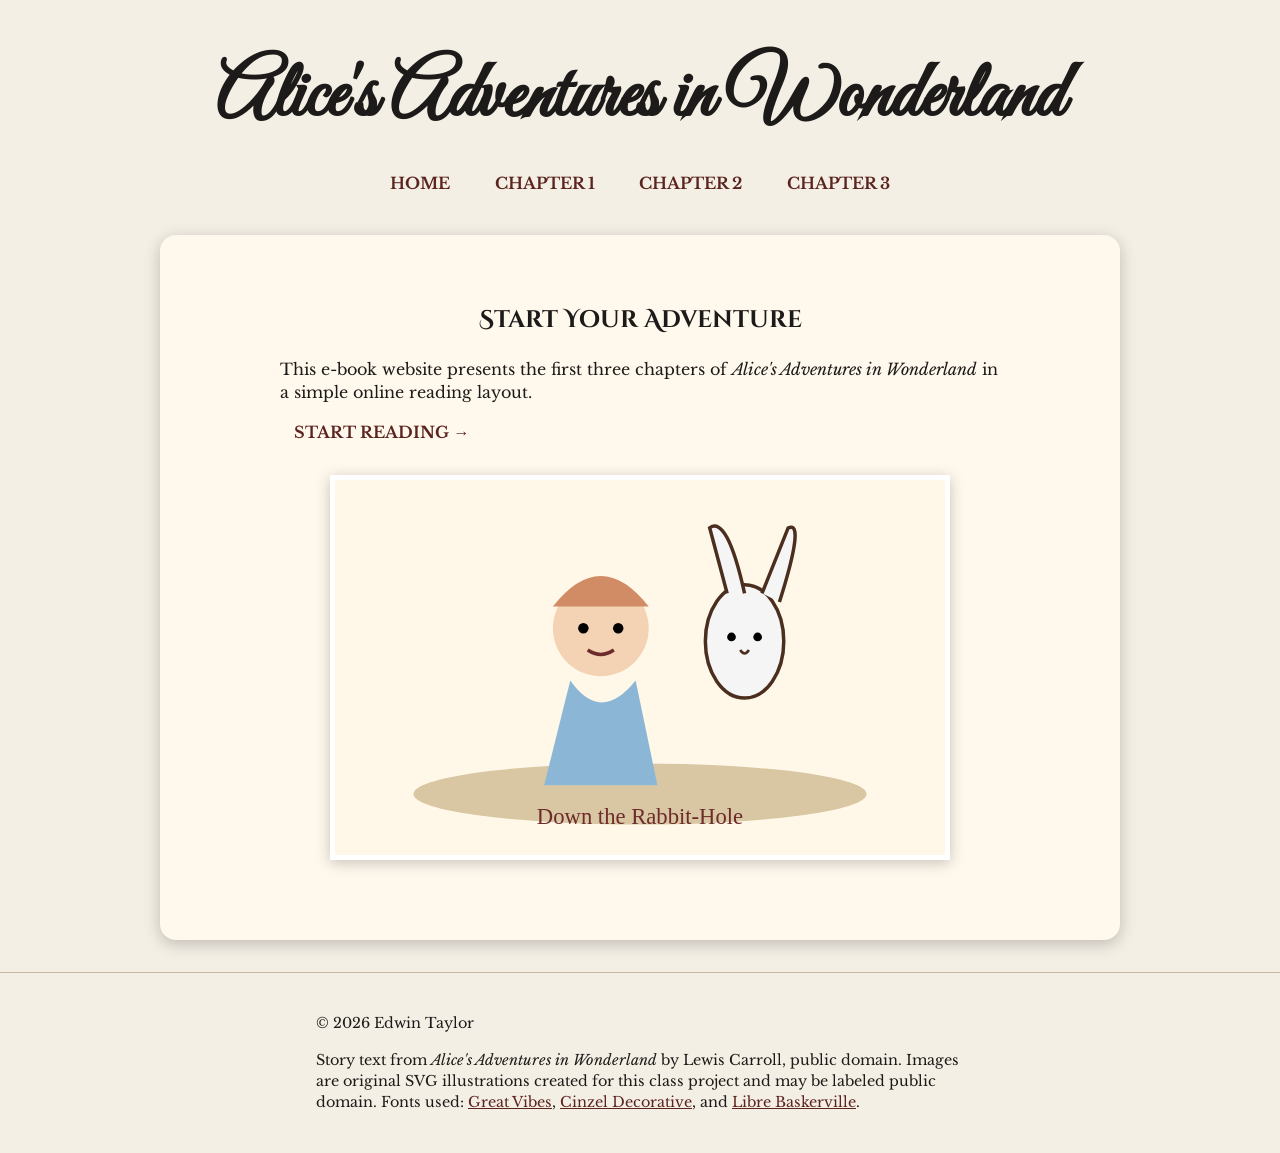
<file: alice_ebook_site/index.html>
<!DOCTYPE html>
<html lang="en">
<head>
  <meta charset="UTF-8">
  <meta name="viewport" content="width=device-width, initial-scale=1.0">
  <title>Alice&#x27;s Adventures in Wonderland</title>
  <link rel="preconnect" href="https://fonts.googleapis.com">
  <link rel="preconnect" href="https://fonts.gstatic.com" crossorigin>
  <link href="https://fonts.googleapis.com/css2?family=Cinzel+Decorative:wght@700&family=Great+Vibes&family=Libre+Baskerville:wght@400;700&display=swap" rel="stylesheet">
  <link rel="stylesheet" href="style.css">
  
</head>
<body>
<header>
  <h1>Alice's Adventures in Wonderland</h1>
  <nav aria-label="Main navigation">
  <ul class="nav-row">
    <li><a href="index.html">Home</a></li>
    <li><a href="chapter1.html">Chapter 1</a></li>
    <li><a href="chapter2.html">Chapter 2</a></li>
    <li><a href="chapter3.html">Chapter 3</a></li>
  </ul>
</nav>
</header>
<main>
  <section class="card intro">
    <h2>Start Your Adventure</h2>
    <p>This e-book website presents the first three chapters of <em>Alice's Adventures in Wonderland</em> in a simple online reading layout.</p>
    <p><a class="button-link" href="chapter1.html">Start Reading &rarr;</a></p>
    <img class="cover-img" src="rabbit-hole.svg" alt="Illustration of Alice and the White Rabbit beginning the adventure">
  </section>
</main>
<footer>
  <p>&copy; 2026 Edwin Taylor</p>
  <p>Story text from <em>Alice's Adventures in Wonderland</em> by Lewis Carroll, public domain. Images are original SVG illustrations created for this class project and may be labeled public domain. Fonts used: <a href="https://fonts.google.com/specimen/Great+Vibes">Great Vibes</a>, <a href="https://fonts.google.com/specimen/Cinzel+Decorative">Cinzel Decorative</a>, and <a href="https://fonts.google.com/specimen/Libre+Baskerville">Libre Baskerville</a>.</p>
</footer>
</body>
</html>
</file>
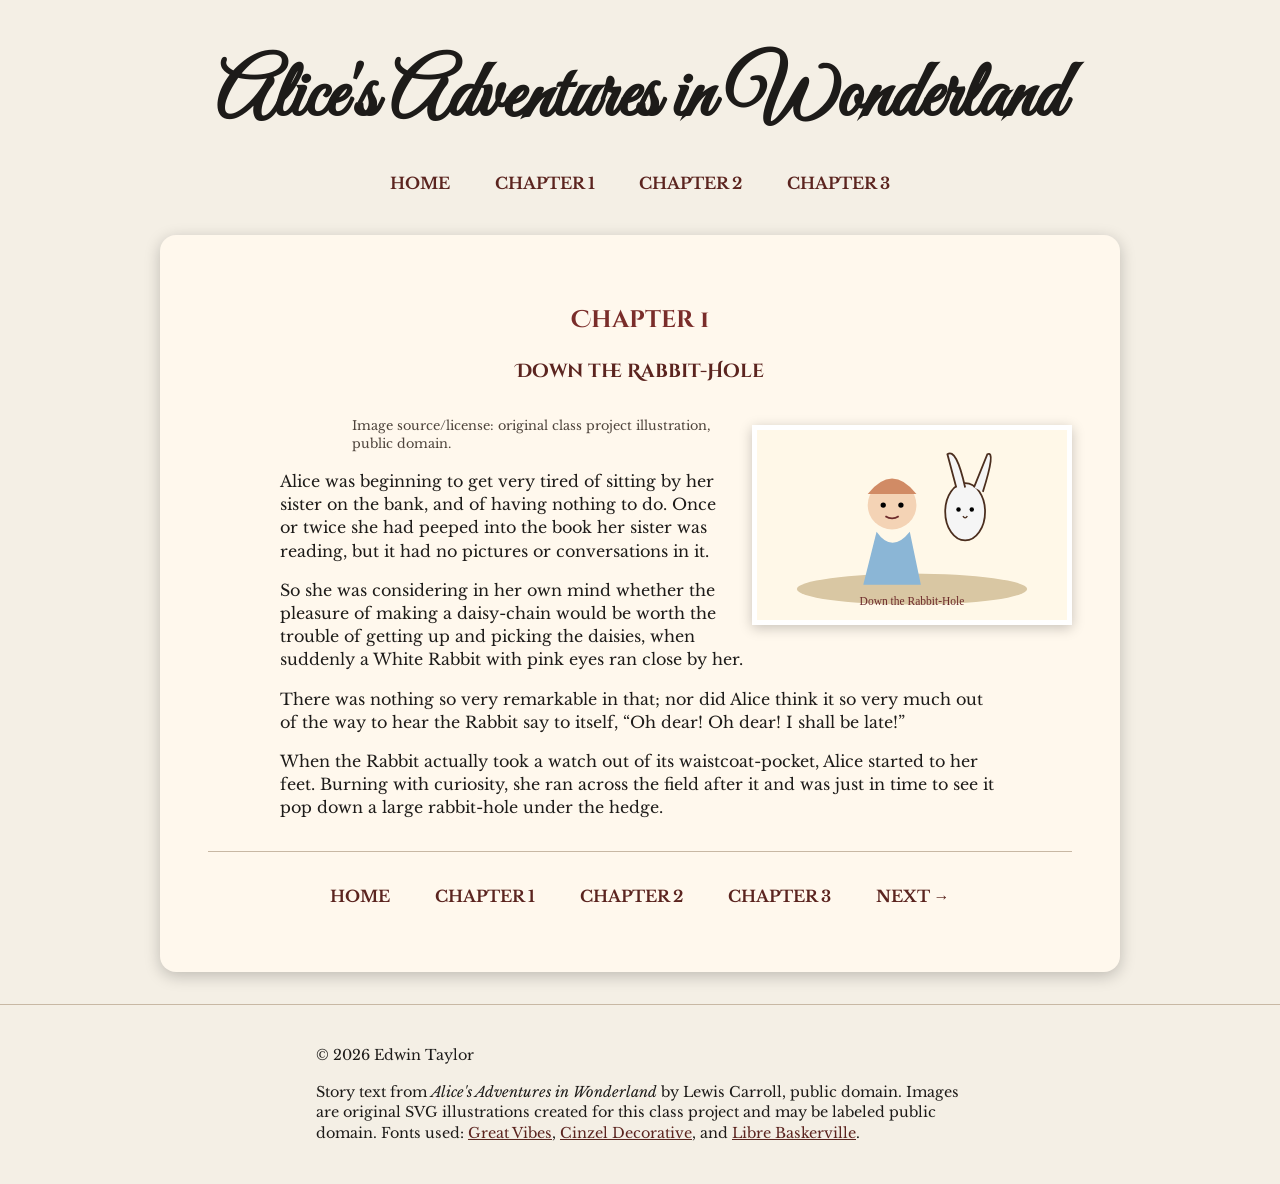
<file: alice_ebook_site/chapter1.html>
<!DOCTYPE html>
<html lang="en">
<head>
  <meta charset="UTF-8">
  <meta name="viewport" content="width=device-width, initial-scale=1.0">
  <title>Chapter 1 - Alice&#x27;s Adventures in Wonderland</title>
  <link rel="preconnect" href="https://fonts.googleapis.com">
  <link rel="preconnect" href="https://fonts.gstatic.com" crossorigin>
  <link href="https://fonts.googleapis.com/css2?family=Cinzel+Decorative:wght@700&family=Great+Vibes&family=Libre+Baskerville:wght@400;700&display=swap" rel="stylesheet">
  <link rel="stylesheet" href="style.css">
  
</head>
<body>
<header>
  <h1>Alice's Adventures in Wonderland</h1>
  <nav aria-label="Main navigation">
  <ul class="nav-row">
    <li><a href="index.html">Home</a></li>
    <li><a href="chapter1.html">Chapter 1</a></li>
    <li><a href="chapter2.html">Chapter 2</a></li>
    <li><a href="chapter3.html">Chapter 3</a></li>
  </ul>
</nav>
</header>
<main>
  <article>
    <h2 class="chapter-title">Chapter 1</h2>
    <h3 class="chapter-subtitle">Down the Rabbit-Hole</h3>
    <img class="float-right" src="rabbit-hole.svg" alt="Illustration of Alice watching the White Rabbit">
    <p class="image-note">Image source/license: original class project illustration, public domain.</p>
    <p>Alice was beginning to get very tired of sitting by her sister on the bank, and of having nothing to do. Once or twice she had peeped into the book her sister was reading, but it had no pictures or conversations in it.</p><p>So she was considering in her own mind whether the pleasure of making a daisy-chain would be worth the trouble of getting up and picking the daisies, when suddenly a White Rabbit with pink eyes ran close by her.</p><p>There was nothing so very remarkable in that; nor did Alice think it so very much out of the way to hear the Rabbit say to itself, “Oh dear! Oh dear! I shall be late!”</p><p>When the Rabbit actually took a watch out of its waistcoat-pocket, Alice started to her feet. Burning with curiosity, she ran across the field after it and was just in time to see it pop down a large rabbit-hole under the hedge.</p>
    <nav class="bottom-nav" aria-label="Bottom navigation">
      <ul class="nav-row">
        <li><a href="index.html">Home</a></li>
        <li><a href="chapter1.html">Chapter 1</a></li>
        <li><a href="chapter2.html">Chapter 2</a></li>
        <li><a href="chapter3.html">Chapter 3</a></li>
        <li><a href="chapter2.html">Next &rarr;</a></li>
      </ul>
    </nav>
  </article>
</main>
<footer>
  <p>&copy; 2026 Edwin Taylor</p>
  <p>Story text from <em>Alice's Adventures in Wonderland</em> by Lewis Carroll, public domain. Images are original SVG illustrations created for this class project and may be labeled public domain. Fonts used: <a href="https://fonts.google.com/specimen/Great+Vibes">Great Vibes</a>, <a href="https://fonts.google.com/specimen/Cinzel+Decorative">Cinzel Decorative</a>, and <a href="https://fonts.google.com/specimen/Libre+Baskerville">Libre Baskerville</a>.</p>
</footer>
</body>
</html>
</file>
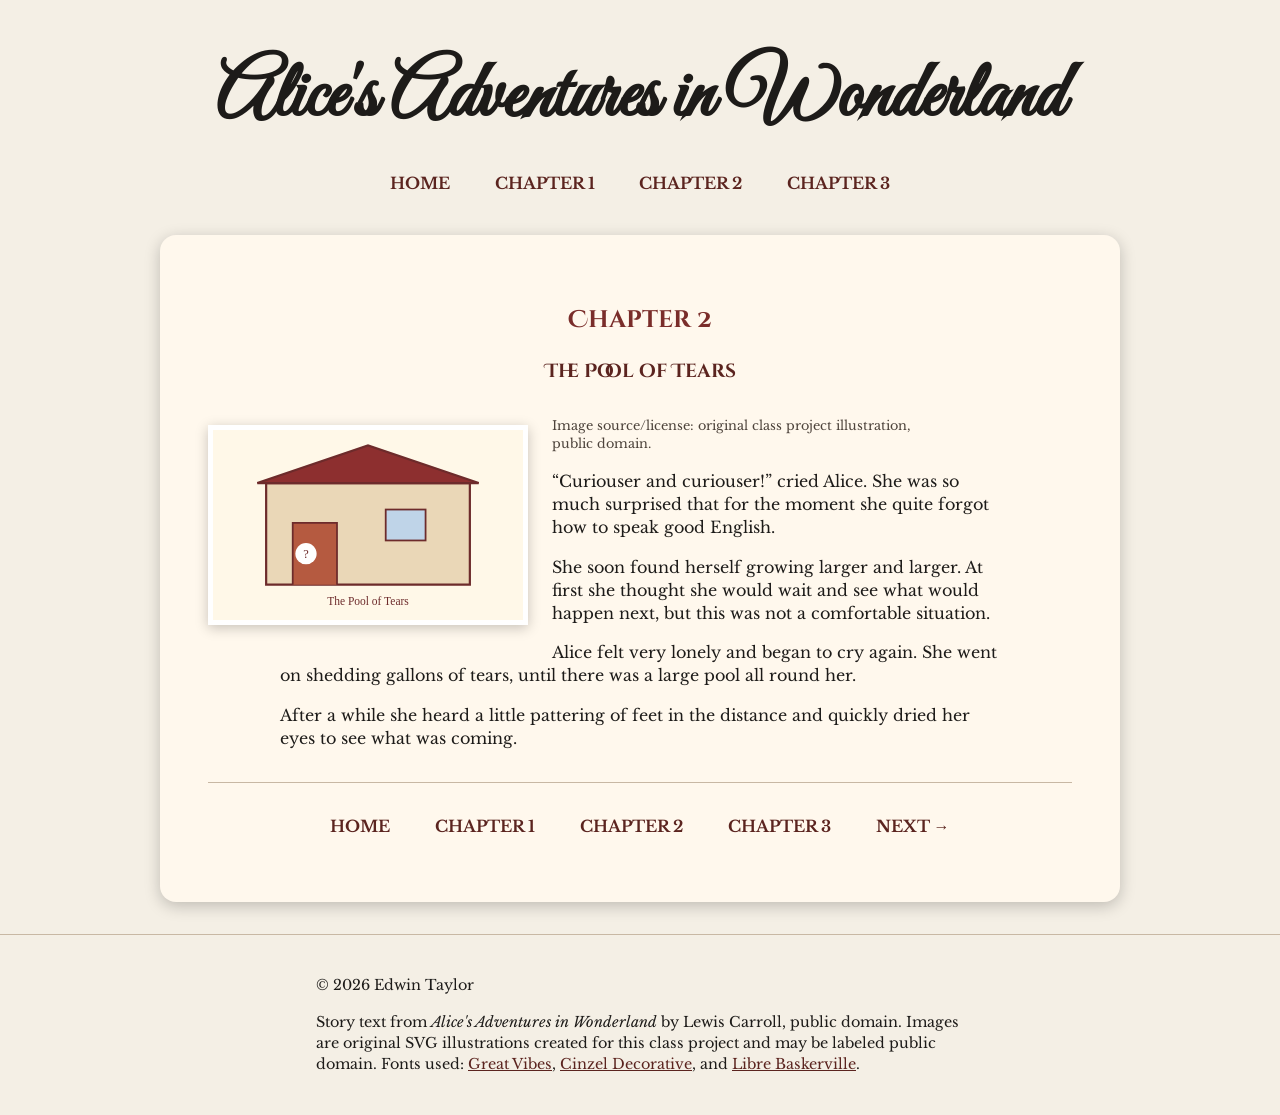
<file: alice_ebook_site/chapter2.html>
<!DOCTYPE html>
<html lang="en">
<head>
  <meta charset="UTF-8">
  <meta name="viewport" content="width=device-width, initial-scale=1.0">
  <title>Chapter 2 - Alice&#x27;s Adventures in Wonderland</title>
  <link rel="preconnect" href="https://fonts.googleapis.com">
  <link rel="preconnect" href="https://fonts.gstatic.com" crossorigin>
  <link href="https://fonts.googleapis.com/css2?family=Cinzel+Decorative:wght@700&family=Great+Vibes&family=Libre+Baskerville:wght@400;700&display=swap" rel="stylesheet">
  <link rel="stylesheet" href="style.css">
  
</head>
<body>
<header>
  <h1>Alice's Adventures in Wonderland</h1>
  <nav aria-label="Main navigation">
  <ul class="nav-row">
    <li><a href="index.html">Home</a></li>
    <li><a href="chapter1.html">Chapter 1</a></li>
    <li><a href="chapter2.html">Chapter 2</a></li>
    <li><a href="chapter3.html">Chapter 3</a></li>
  </ul>
</nav>
</header>
<main>
  <article>
    <h2 class="chapter-title">Chapter 2</h2>
    <h3 class="chapter-subtitle">The Pool of Tears</h3>
    <img class="float-left" src="pool-tears.svg" alt="Illustration of a small house representing Alice's changing size">
    <p class="image-note">Image source/license: original class project illustration, public domain.</p>
    <p>“Curiouser and curiouser!” cried Alice. She was so much surprised that for the moment she quite forgot how to speak good English.</p><p>She soon found herself growing larger and larger. At first she thought she would wait and see what would happen next, but this was not a comfortable situation.</p><p>Alice felt very lonely and began to cry again. She went on shedding gallons of tears, until there was a large pool all round her.</p><p>After a while she heard a little pattering of feet in the distance and quickly dried her eyes to see what was coming.</p>
    <nav class="bottom-nav" aria-label="Bottom navigation">
      <ul class="nav-row">
        <li><a href="index.html">Home</a></li>
        <li><a href="chapter1.html">Chapter 1</a></li>
        <li><a href="chapter2.html">Chapter 2</a></li>
        <li><a href="chapter3.html">Chapter 3</a></li>
        <li><a href="chapter3.html">Next &rarr;</a></li>
      </ul>
    </nav>
  </article>
</main>
<footer>
  <p>&copy; 2026 Edwin Taylor</p>
  <p>Story text from <em>Alice's Adventures in Wonderland</em> by Lewis Carroll, public domain. Images are original SVG illustrations created for this class project and may be labeled public domain. Fonts used: <a href="https://fonts.google.com/specimen/Great+Vibes">Great Vibes</a>, <a href="https://fonts.google.com/specimen/Cinzel+Decorative">Cinzel Decorative</a>, and <a href="https://fonts.google.com/specimen/Libre+Baskerville">Libre Baskerville</a>.</p>
</footer>
</body>
</html>
</file>
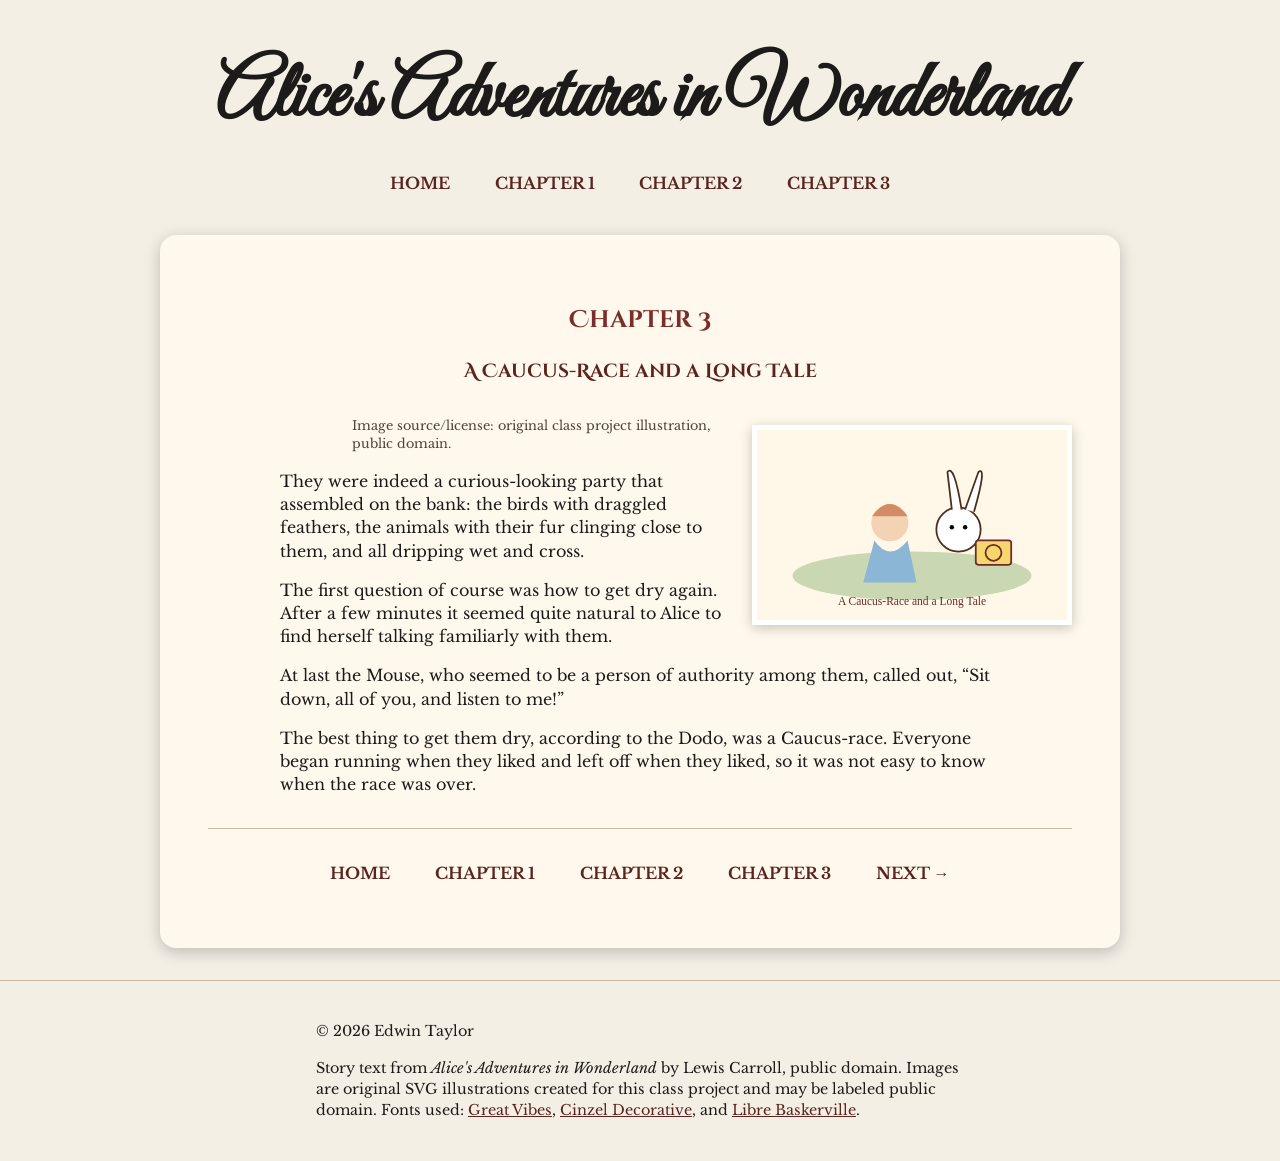
<file: alice_ebook_site/chapter3.html>
<!DOCTYPE html>
<html lang="en">
<head>
  <meta charset="UTF-8">
  <meta name="viewport" content="width=device-width, initial-scale=1.0">
  <title>Chapter 3 - Alice&#x27;s Adventures in Wonderland</title>
  <link rel="preconnect" href="https://fonts.googleapis.com">
  <link rel="preconnect" href="https://fonts.gstatic.com" crossorigin>
  <link href="https://fonts.googleapis.com/css2?family=Cinzel+Decorative:wght@700&family=Great+Vibes&family=Libre+Baskerville:wght@400;700&display=swap" rel="stylesheet">
  <link rel="stylesheet" href="style.css">
  
</head>
<body>
<header>
  <h1>Alice's Adventures in Wonderland</h1>
  <nav aria-label="Main navigation">
  <ul class="nav-row">
    <li><a href="index.html">Home</a></li>
    <li><a href="chapter1.html">Chapter 1</a></li>
    <li><a href="chapter2.html">Chapter 2</a></li>
    <li><a href="chapter3.html">Chapter 3</a></li>
  </ul>
</nav>
</header>
<main>
  <article>
    <h2 class="chapter-title">Chapter 3</h2>
    <h3 class="chapter-subtitle">A Caucus-Race and a Long Tale</h3>
    <img class="float-right" src="caucus-race.svg" alt="Illustration of Alice, the Rabbit, and a tiny door">
    <p class="image-note">Image source/license: original class project illustration, public domain.</p>
    <p>They were indeed a curious-looking party that assembled on the bank: the birds with draggled feathers, the animals with their fur clinging close to them, and all dripping wet and cross.</p><p>The first question of course was how to get dry again. After a few minutes it seemed quite natural to Alice to find herself talking familiarly with them.</p><p>At last the Mouse, who seemed to be a person of authority among them, called out, “Sit down, all of you, and listen to me!”</p><p>The best thing to get them dry, according to the Dodo, was a Caucus-race. Everyone began running when they liked and left off when they liked, so it was not easy to know when the race was over.</p>
    <nav class="bottom-nav" aria-label="Bottom navigation">
      <ul class="nav-row">
        <li><a href="index.html">Home</a></li>
        <li><a href="chapter1.html">Chapter 1</a></li>
        <li><a href="chapter2.html">Chapter 2</a></li>
        <li><a href="chapter3.html">Chapter 3</a></li>
        <li><a href="index.html">Next &rarr;</a></li>
      </ul>
    </nav>
  </article>
</main>
<footer>
  <p>&copy; 2026 Edwin Taylor</p>
  <p>Story text from <em>Alice's Adventures in Wonderland</em> by Lewis Carroll, public domain. Images are original SVG illustrations created for this class project and may be labeled public domain. Fonts used: <a href="https://fonts.google.com/specimen/Great+Vibes">Great Vibes</a>, <a href="https://fonts.google.com/specimen/Cinzel+Decorative">Cinzel Decorative</a>, and <a href="https://fonts.google.com/specimen/Libre+Baskerville">Libre Baskerville</a>.</p>
</footer>
</body>
</html>
</file>
<file: alice_ebook_site/style.css>
@import url('https://fonts.googleapis.com/css2?family=Cinzel+Decorative:wght@700&family=Great+Vibes&family=Libre+Baskerville:wght@400;700&display=swap');

:root {
  --cream: #f4efe5;
  --paper: #fff8ed;
  --brown: #5b241f;
  --red: #7a2d2a;
  --ink: #1d1b19;
  --shadow: rgba(0,0,0,.22);
}

* {
  box-sizing: border-box;
}

body {
  margin: 0;
  background: var(--cream);
  color: var(--ink);
  font-family: "Libre Baskerville", Georgia, serif;
  line-height: 1.45;
}

header, footer {
  text-align: center;
  padding: 1.5rem;
}

h1 {
  font-family: "Great Vibes", cursive;
  font-size: clamp(3rem, 8vw, 5rem);
  margin: 1rem 0 .5rem;
}

h2, h3 {
  font-family: "Cinzel Decorative", Georgia, serif;
}

nav {
  margin: 1rem auto;
}

.nav-row {
  display: flex;
  justify-content: center;
  gap: 1rem;
  flex-wrap: wrap;
  padding: 0;
  list-style: none;
}

.nav-row a, .button-link {
  color: var(--brown);
  text-decoration: none;
  font-weight: 700;
  text-transform: uppercase;
  padding: .6rem .9rem;
  border-radius: 8px;
}

.nav-row a:hover, .button-link:hover {
  background: #ead9c5;
}

main {
  width: min(92%, 960px);
  margin: 0 auto 2rem;
}

.card, article {
  background: var(--paper);
  padding: clamp(1.4rem, 4vw, 3rem);
  border-radius: 16px;
  box-shadow: 0 4px 16px var(--shadow);
}

.intro {
  text-align: center;
}

.cover-img {
  width: min(90%, 620px);
  display: block;
  margin: 2rem auto;
  border: 5px solid #fff;
  box-shadow: 0 3px 14px var(--shadow);
}

.chapter-title {
  color: var(--red);
  text-align: center;
}

.chapter-subtitle {
  text-align: center;
  color: var(--brown);
  margin-bottom: 2rem;
}

p {
  max-width: 45em;
  margin: 1rem auto;
  text-align: left;
  line-height: 1.45;
}

.float-right {
  float: right;
  width: min(42%, 320px);
  margin: .5rem 0 1rem 1.5rem;
  border: 5px solid #fff;
  box-shadow: 0 3px 12px var(--shadow);
}

.float-left {
  float: left;
  width: min(42%, 320px);
  margin: .5rem 1.5rem 1rem 0;
  border: 5px solid #fff;
  box-shadow: 0 3px 12px var(--shadow);
}

.image-note {
  font-size: .8rem;
  color: #4d433b;
}

.bottom-nav {
  border-top: 1px solid #c8b8a4;
  margin-top: 2rem;
  padding-top: 1rem;
  clear: both;
}

footer {
  border-top: 1px solid #c8b8a4;
  font-size: .9rem;
}

footer a {
  color: var(--brown);
}

@media (max-width: 700px) {
  .float-right, .float-left {
    float: none;
    width: 100%;
    margin: 1rem auto;
    display: block;
  }

  .nav-row {
    gap: .35rem;
  }
}
</file>
